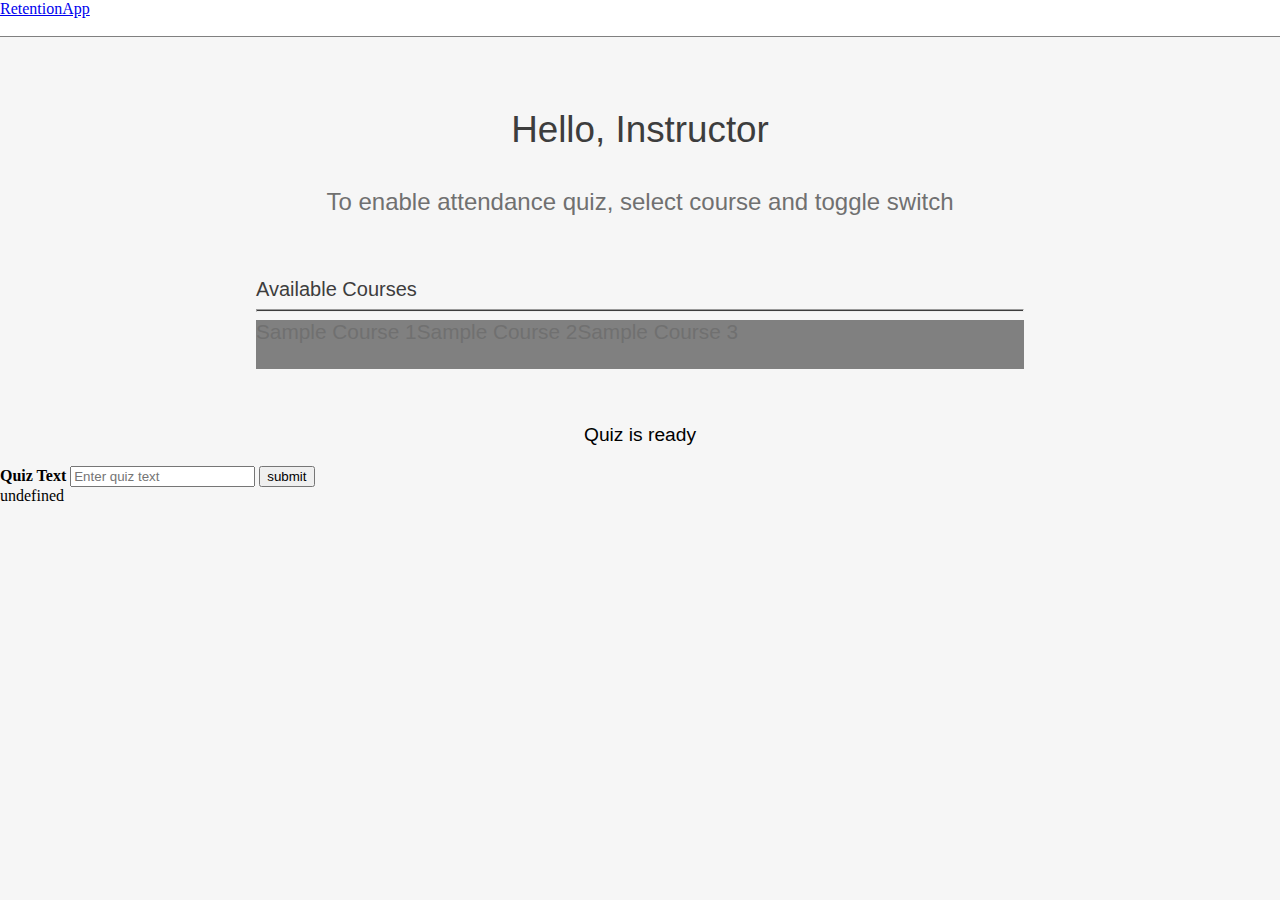
<file: instructorDashboard.html>
<!DOCTYPE html>
<html>

<head>
    <link rel="stylesheet" href="CSS/template.css">
    <link rel="stylesheet" href="CSS/pages.css">
    <script src="studentSide/studentQuiz.js"></script>
</head>
<meta charset="UTF-8">

<meta name="viewport" content="width=device-width, initial-scale=1">
<nav class="templateheader">

    <a href="#RetentionApp" class="Homebutton">
        <div class="buttontext">RetentionApp</div>
    </a>

</nav>

<body>
    <br>
    <br>
    <br>
    <br>
    <p class="topHeader">Hello, Instructor</p>
    <p class="subHeader">To enable attendance quiz, select course and toggle switch</p>

    <br>

    <div class="section">
        <p class="sectionHeader">Available Courses</p>
        <hr>
        <ul class="courses">
            <li>Sample Course 1</li>
            <li>Sample Course 2</li>
            <li>Sample Course 3</li>
        </ul>
    </div>

    <br>
    <br>

    <div>
        <p style="text-align:center; font-family: Arial, Helvetica, sans-serif; font-size: 1.2em;">Quiz is ready</p>
    </div>

    <form actions="" method="POST" action="textExport.php">
        <div class="quiztext">

            <label for="Quiztext"><b>Quiz Text</b></label>
            <input type="text" placeholder="Enter quiz text" id="quiztext" name="quiztext" required>

            <input type="submit" value="submit" name="submit" onclick="changestring();testdisplay(testText);"></input>


        </div>
    </form>
    <script>
        testdisplay(testText);
        
    </script>
    
    
</body>

</html>
</file>
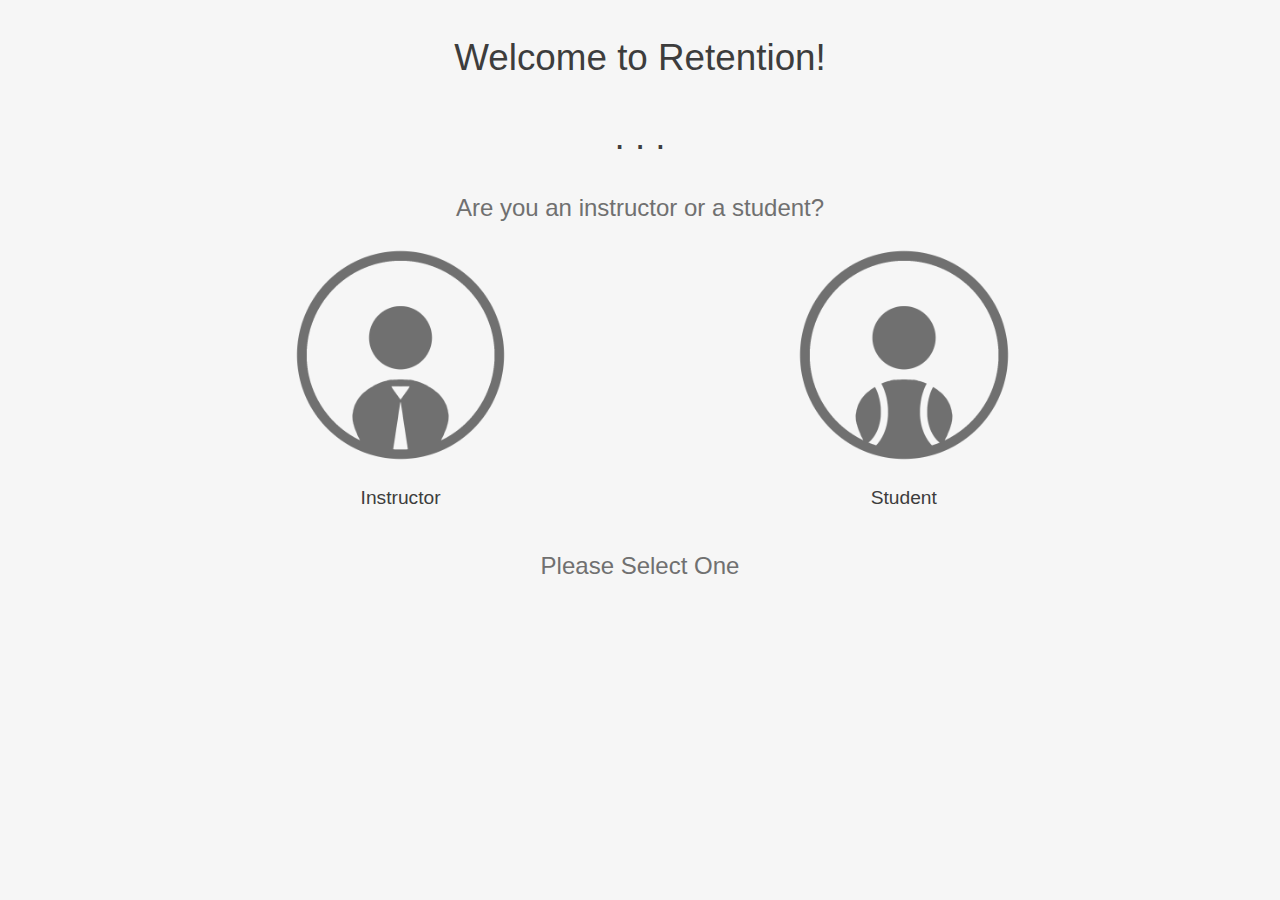
<file: landingpage.html>
<!DOCTYPE html>
<html>
    <head>
        <link rel="stylesheet" href="CSS/template.css">
        <link rel="stylesheet" href="CSS/pages.css">
    </head>
<meta charset= "UTF-8">

<body>
<p class="topHeader">Welcome to Retention!</p>

<p class="topHeader">. . .</p>

<p class="subHeader">Are you an instructor or a student?</p>

<div class="column">
    <a href="login/login.html">
        <img class="column" src="images/SPTeacherIcon.png" alt="Instructor Login Icon">
    </a>
    <p class="column">Instructor</p>     
</div>

<div class="column">
    <a href="login/studentLogin.html">
        <img class="column" src="images/SPStudentIcon.png" alt="Student Login Icon">
    </a>
    <p class="column">Student</p>     
    </div>

<p class="subHeader">Please Select One</p>
</body>

</html>
</file>
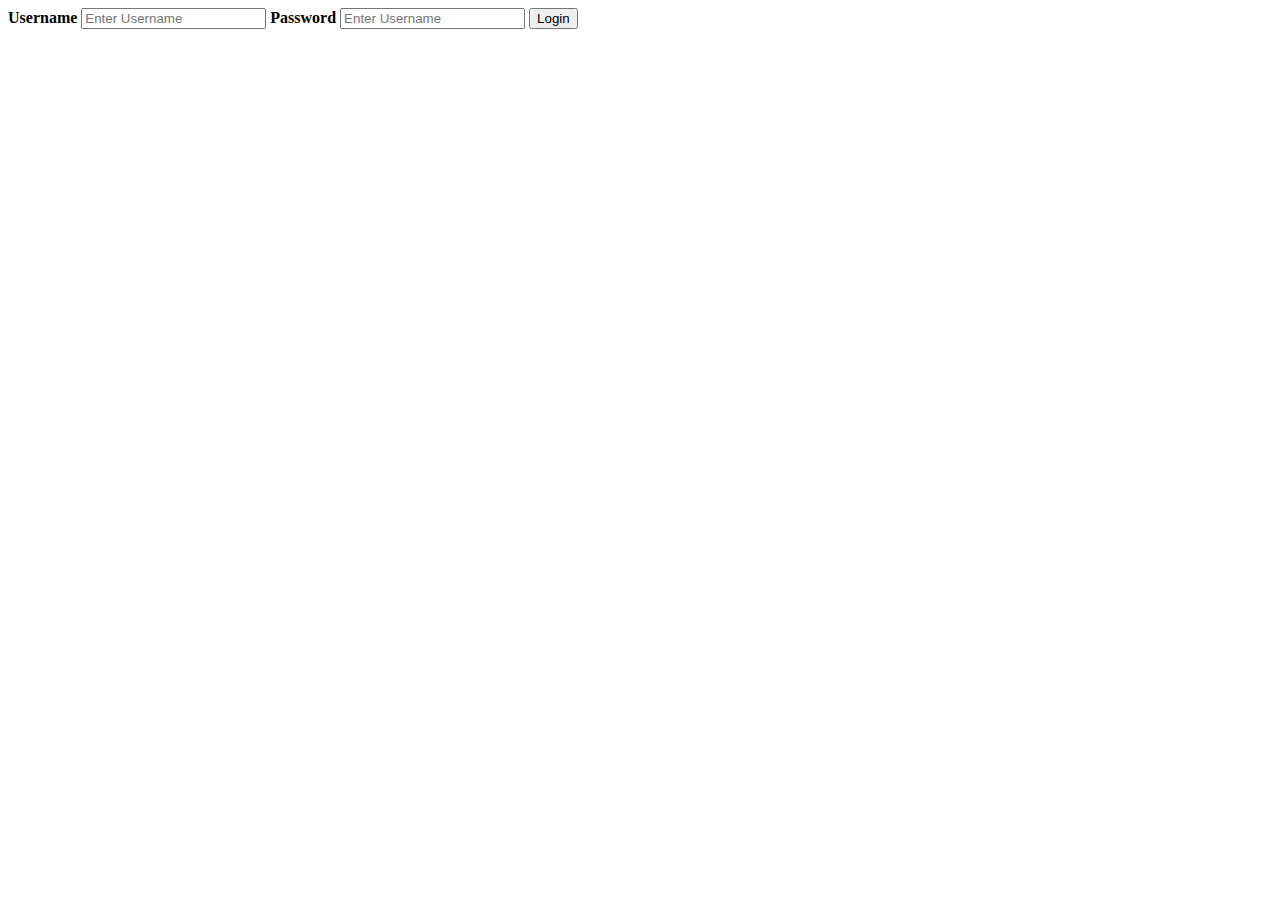
<file: signup.html>
<!DOCTYPE html>
<html>

<div class="logincontainer">
    <label for="username"><b>Username</b></label>
    <input type="text" placeholder="Enter Username" name="username" required>

    <label for="password"><b>Password</b></label>
    <input type="text" placeholder="Enter Username" name="password" required>
    
    <button type="submit">Login</button>
    
</div>
</html>
</file>
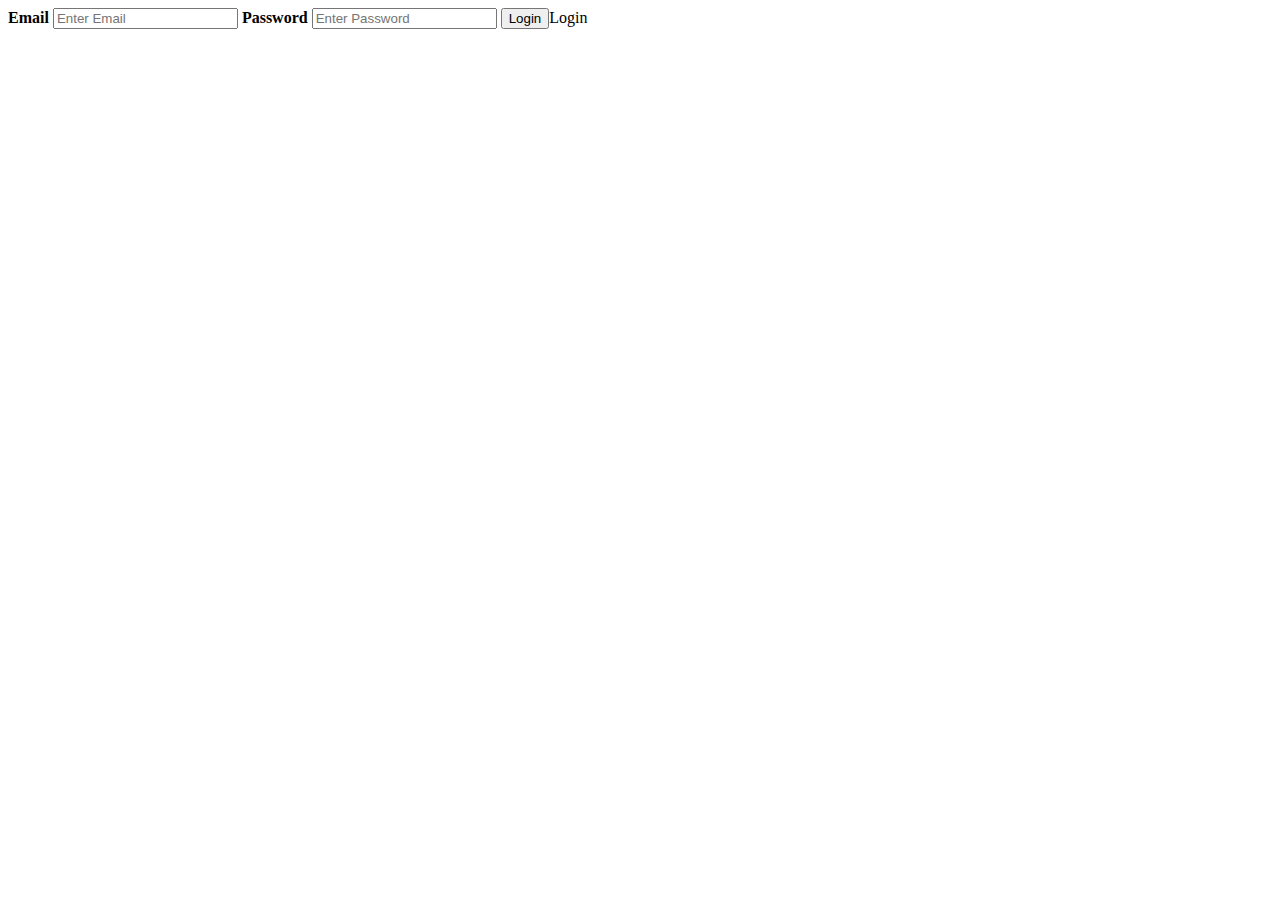
<file: login/login.html>
<!DOCTYPE html>
<html>
    
<body>
    <form actions="" method="POST" action="loginvalidation.php">
        <div class="logincontainer">
            <label for="teacherEmail"><b>Email</b></label>
            <input type="text" placeholder="Enter Email" id="teacherEmail" name="teacherEmail" required>

            <label for="teacherPass"><b>Password</b></label>
            <input type="password" placeholder="Enter Password" id="teacherPass" name="teacherPass" required>

            <input type="submit" value="Login" name="submit">Login</input>

        </div>
    </form>
</body>

</html>
</file>
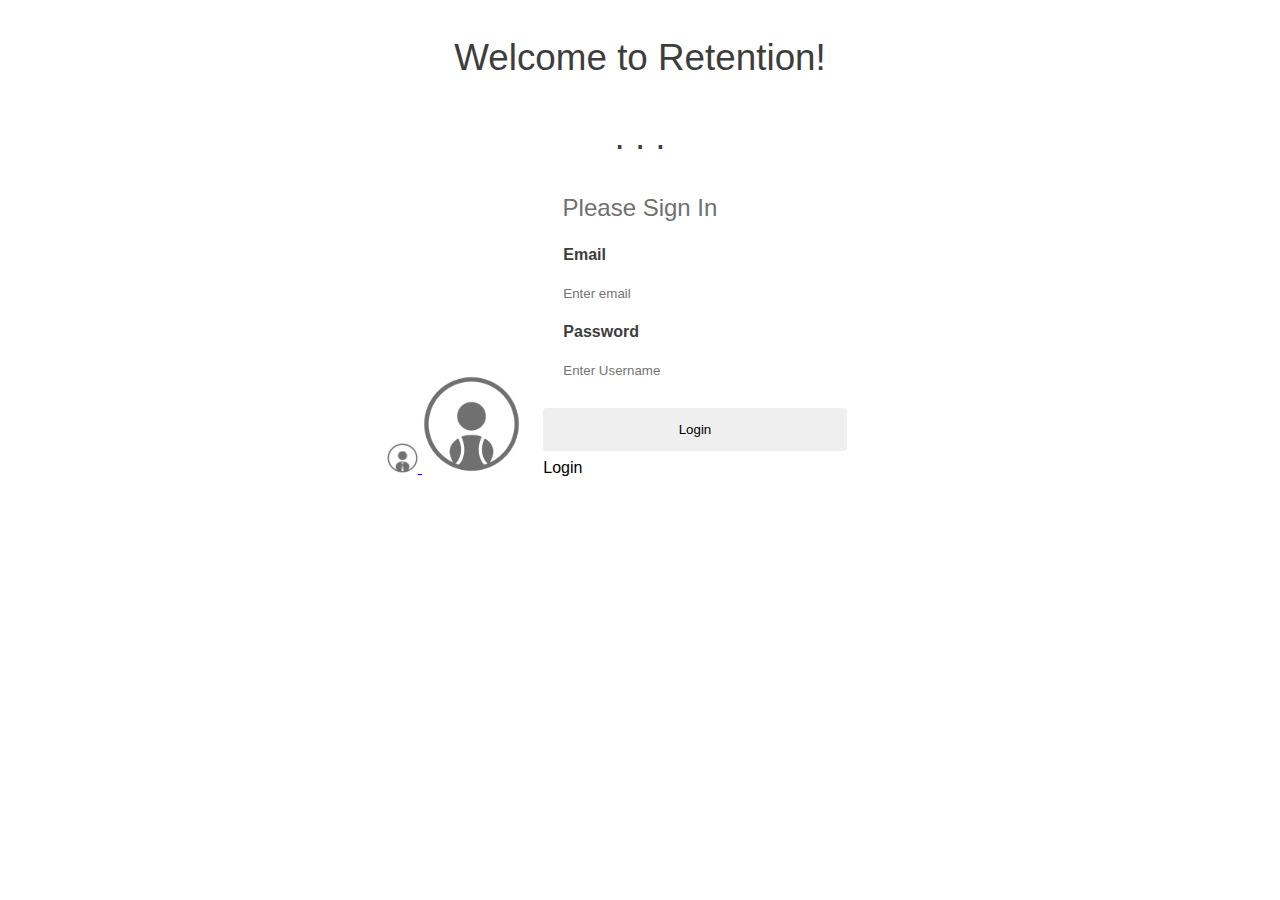
<file: login/studentLogin.html>
<!DOCTYPE html>
<html>

<head>
    <link rel="stylesheet" href="../CSS/pages.css"> 
    <script src="https://code.jquery.com/jquery-3.5.1.js"></script>
</head>

<meta charset="UTF-8">
<meta name="viewport" content="width=device-width, initial-scale=1">

<body>
    <p class="topHeader">Welcome to Retention!</p>

    <p class="topHeader">. . .</p>

    <p class="subHeader">Please Sign In</p>

    <div class="loginAll">
        <div class="logIcon">
            <a href="login.html">
                <img id="nonIcon" src="../images/SPTeacherIcon.png" alt="Instructor Login Icon">
            </a>
            <img id="selectedIcon" src="../images/SPStudentIcon.png" alt="Student Login Icon">
        </div>
        <div class="logincontainer">
            <form actions="" method="POST" action="studentLoginValidation.php"></form>
                    <label for="studentEmail"><b>Email</b></label>
                    <input type="text" placeholder="Enter email" id="studentEmail" name="studentEmail" required>

                    <label for="studentPass"><b>Password</b></label>
                    <input type="password" placeholder="Enter Username" id="studentPass" name="studentPass" required>

                    <input type="submit" value="Login" name="submit">Login</input>
            </form>
        </div>
    </div>
</body>

</html>
</file>
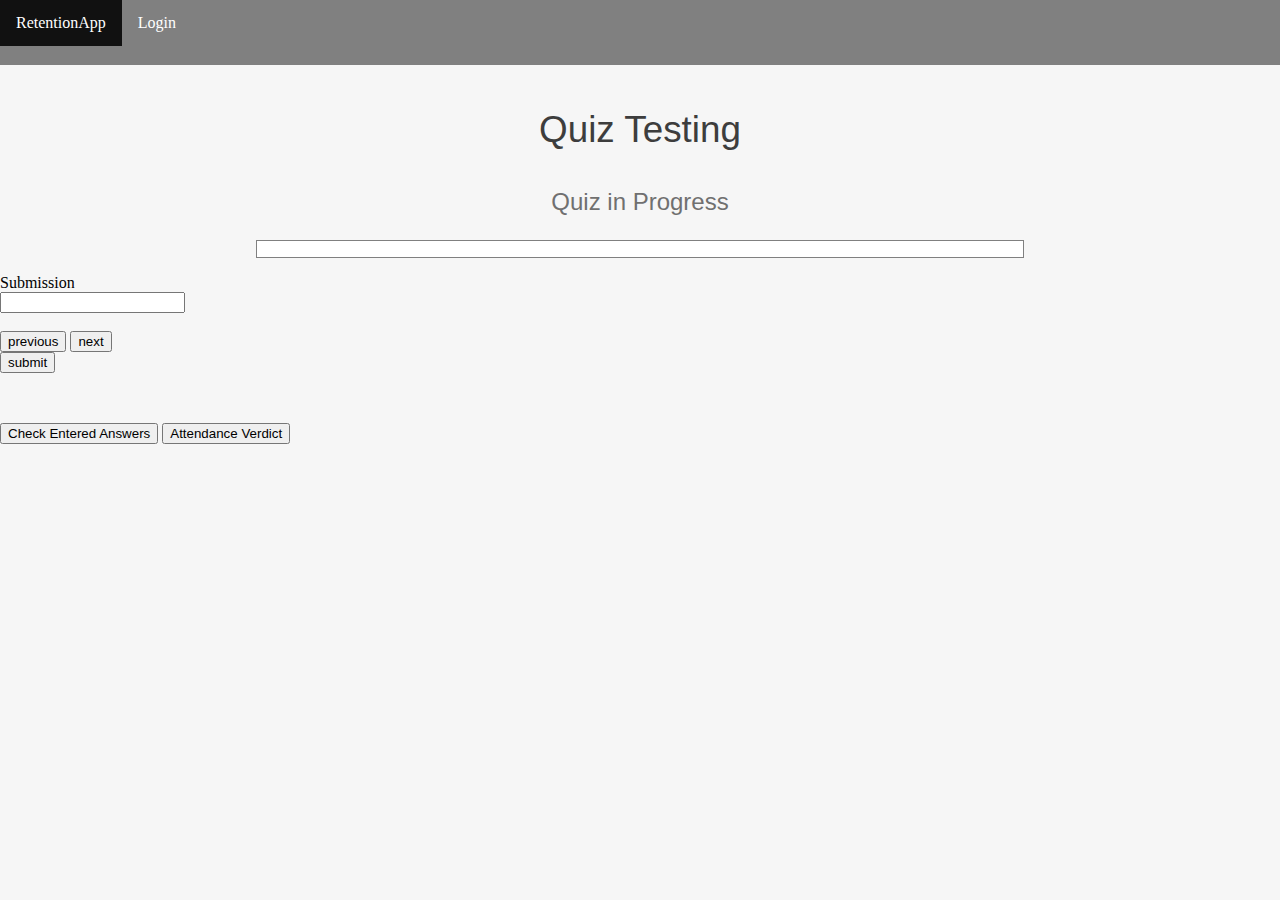
<file: studentSide/studentDashboard.html>
<!DOCTYPE html>
<html>
    <head>
        <link rel="stylesheet" href="../CSS/template.css">
        <link rel="stylesheet" href="../CSS/pages.css">
        <!-- <?php
        include ('studentDashboard.php');
        ?> -->
    </head>
<meta charset= "UTF-8">

<meta name="viewport" content="width=device-width, initial-scale=1">
<nav class="templateheader">
  <ul>
    <li><a href="http://retentionapp.club/" class="Homebutton"><div class="buttontext">RetentionApp</div></a></li>
    
    <li><a href="login/login.html" class="Login"><div class="buttontext">Login</div></a></li>
</ul>
</nav>

<body>
    <br>
    <br>
    <br>
    <br>
    <p class="topHeader">Quiz Testing</p>
    <p class="subHeader">Quiz in Progress</p>

    <div id="quizHeader">
        <p id="questionNumber"></p>
    </div>

    <div id="quizSpace">
        <p id="question"></p>
        <p id="display"></p>
        <p id="response"></p>
    
        <!--<button onclick="button()">Click here to answer</button>-->

        <form>
            <label for="studentAnswer">Submission</label>
            <br>
            <input type="number" id="studentAnswer" name="studentAnswer">
            <br>
        </form>
        <br>

        <button onclick="previous()">previous</button>
        <button onclick="next()">next</button>
        <br>
        <button onclick="submit()">submit</button>

        
        <p id="score"></p>
        <p id="test"></p>
        <p id="score"></p>

        <br>
        <p id="checkAnswer"></p>
        <p id="attendance"></p>

        <button onclick="checkAnswerArray()">Check Entered Answers</button>
        <button onclick="calculateAttendance()">Attendance Verdict</button>
    </div>
    <script src="studentQuiz.js"></script>
</body>
</html>
</file>
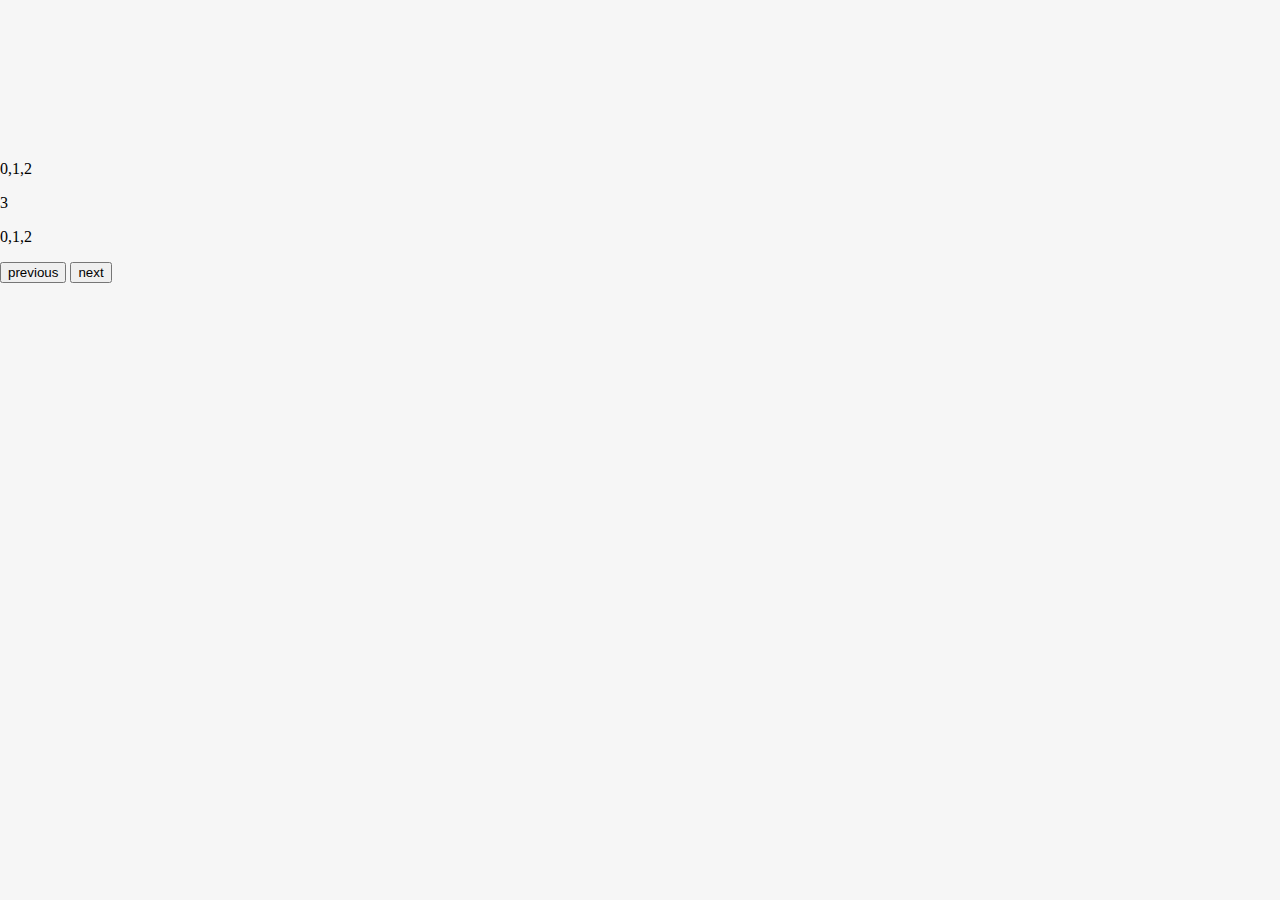
<file: test/javatesting.html>
<!DOCTYPE html>
<html>
    <head>
        <link rel="stylesheet" href="../CSS/template.css">
        <link rel="stylesheet" href="../CSS/pages.css">
    </head>
<meta charset= "UTF-8">

<meta name="viewport" content="width=device-width, initial-scale=1">
<!--<nav class="templateheader">
  <ul>
    <li><a href="#RetentionApp" class="Homebutton"><div class="buttontext">RetentionApp</div></a></li>
    
    <li><a href="login/login.html" class="Login"><div class="buttontext">Teacher Login</div></a></li>

    <li><a href="login/studentLogin.html" class="Login"><div class="buttontext">Student Login</div></a></li>
</ul>
</nav>
-->
<body>
    <br>
    <br>
    <br>
    <br>
    <br>
    <br>
    <br>
    <br>

    <p id="first"></p>
    <p id="second"></p>
    <p id="third"></p>

    <button onclick="previous()">previous</button>
    <button onclick="next()">next</button>
    <script src="javascriptlab.js"></script>
</body>
</html>
</file>
<file: CSS/template.css>
.templateheader {
    
   position: absolute;
    background-color: white;
    height: 4%;
    width: 100% ;
    border-bottom: 1px solid grey;
    
}

ul {
    list-style-type: none;
    margin: 0;
    padding: 0;
    overflow: hidden;
    background-color: grey;
}
li {
    float: left;
  }
  li a {
    display: block;
    color: white;
    text-align: center;
    padding: 14px 16px;
    text-decoration: none;
  }
body {
    height: 100%;
    width: 100%;
    background-color: #f6f6f6;
    margin: 0; padding: 0;
}



li a:hover {
    background-color: #111;
  }
</file>
<file: CSS/pages.css>
/*For all pages to reference*/
/*Text Types*/
.topHeader {
    text-align: center;
    font-family: Arial, Arial, Helvetica, sans-serif;
    color: #3D3D3D;
    font-size: 2.3em;
}

.subHeader {
    text-align: center;
    font-family: Arial, Arial, Helvetica, sans-serif;
    color: #707070;
    font-size: 1.5em;
}

.text {
    font-family: Arial, Helvetica, sans-serif;
    color: #3D3D3D;
    font-size: 1em;
}
.section {
    margin-left: 20%;
    margin-right: 20%;
    font-family: Arial, Arial, Helvetica, sans-serif;
}

hr {
    background: #3D3D3D;
    height: 0.1em;
}

.sectionHeader {
    text-align: left;
    color: #3D3D3D;
    font-size: 1.25em;
    margin-bottom: 0.2em;
}

.courses {
    font-size: 1.3em;
    color: #707070;
}

li:not(:last-child) {
    margin-bottom: 1.2em;
}

/*landingpage*/

.column {
    margin-left: 19%;
    display: inline-block;
    width: 20%;
}

img.column {
    width: 85%;
    height: auto;
}

p.column {
    width: 85%;
    color:#3D3D3D;
    font-family: Arial, Helvetica, sans-serif;
    font-size: 1.2em;
    text-align: center;
}

/*loginpages*/
.loginAll {
    display: block;
    font-family: Arial, Helvetica, sans-serif;
    width: 60%;
    margin-left: 30%;
}

/*login icon formatting*/
.logIcon {
    width: 20%;
    height: auto;
    display: inline-block;
}

#nonIcon {
    width: 20%;
    height: auto;
}

#selectedIcon {
    width: 65%;
    height: auto;
}

/*login field formatting*/
div.logincontainer {
    width: 40%;
    height: auto;
    display: inline-block;
}

div.logincontainer > input {
    width: 100%;
    color: rgb(0, 0, 0);
    padding: 14px 20px;
    border: 1em;
    border-radius: 4px;
    margin: 8px 0;
    cursor: pointer;
}

div.logincontainer > label {
    width: 100%;
    color: #3D3D3D;
    padding: 14px 20px;
    border: none;
    border-radius: 4px;
    margin: 8px 0;
    cursor: pointer;
}
*/

/*Student Dashboard*/
#quizSpace {
    margin-left: 20%;
    margin-right: 20%;
    text-align: center;
    font-family: Arial, Helvetica, sans-serif;
}

#questionNumber {
    margin-left: 2%;
    font-weight: bold;
    text-align: left;
    color: #3D3D3D;
}

#quizHeader {
    margin-left: 20%;
    margin-right: 20%;
    background-color: white;
    border-style: solid;
    border-color: gray;
    border-width: 0.05em;
    font-family: Arial, Helvetica, sans-serif;
}
</file>
